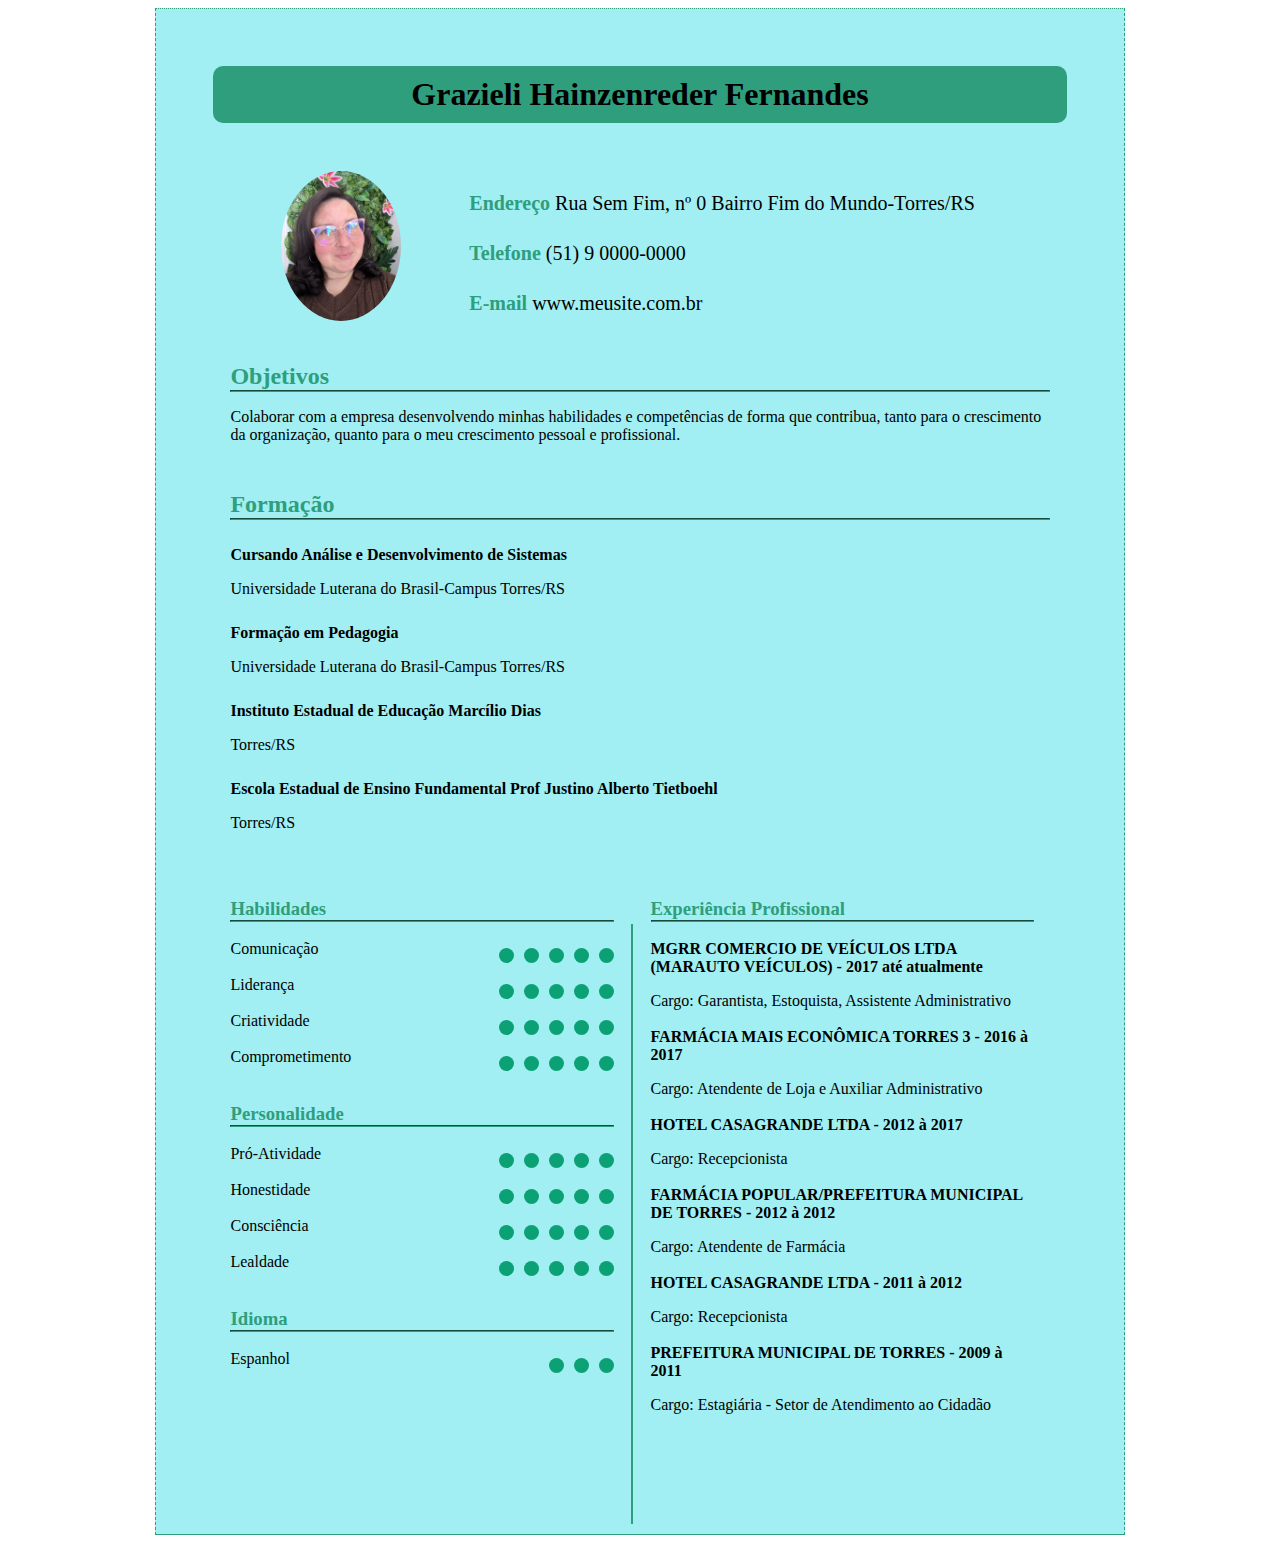
<file: aula_4_comp_css/index.html>
<!DOCTYPE html>
<html lang="pt-br">

<head>
    <meta charset="UTF-8">
    <meta http-equiv="X-UA-Compatible" content="IE=edge">
    <meta name="viewport" content="width=device-width, initial-scale=1.0">
    <title>Curriculo aula 4</title>
    <link rel="stylesheet" href="assets/css/style.css">
</head>

<body>
    <div class="tudo">
        <div class="linha">
            <h1>Grazieli Hainzenreder Fernandes</h1>
        </div>

        <div class="linha">
            <div id="foto">
                <img id="imgfoto" src="assets/imagens/FOTO.jpeg" alt="">
            </div>
            <div id="contato"> 
                <span class="tituloContato">Endereço</span> Rua Sem Fim, nº 0 Bairro Fim do Mundo-Torres/RS <br> <br>
                <span class="tituloContato">Telefone</span> (51) 9 0000-0000 <br> <br>
                <span class="tituloContato">E-mail</span> www.meusite.com.br <br>
            </div>
        </div>

        <div class="linha">
            <div id="objetivos"> <br>
                <h2>Objetivos</h2>
                <hr>
                <p>Colaborar com a empresa desenvolvendo minhas habilidades e competências de forma que contribua, tanto para o crescimento da organização, quanto para o meu crescimento pessoal e profissional.</p>
            </div>
        </div>

        <div class="linha">
            <div id="formacao">
                <h2>Formação</h2>
                <hr> <br>
                <h4>Cursando Análise e Desenvolvimento de Sistemas</h4>
                <p>Universidade Luterana do Brasil-Campus Torres/RS</p> <br>
                <h4>Formação em Pedagogia</h4>
                <p>Universidade Luterana do Brasil-Campus Torres/RS</p><br>
                <h4>Instituto Estadual de Educação Marcílio Dias</h4>
                <p>Torres/RS</p> <br>
                <h4>Escola Estadual de Ensino Fundamental Prof Justino Alberto Tietboehl</h4>
                <p>Torres/RS</p>
            </div>
        </div>

        <div class="linha">
            <div id="coluna1">
                <div>
                    <h3>Habilidades</h3>
                    <hr>
                    <br>
                    <div class="itens">Comunicação</div>
                    <div class="circulo"></div> 
                    <div class="circulo"></div> 
                    <div class="circulo"></div> 
                    <div class="circulo"></div>
                    <div class="circulo"></div>
                    <br>
                    <br>

                    <div class="itens">Liderança</div>
                    <div class="circulo"></div>
                    <div class="circulo"></div>
                    <div class="circulo"></div>
                    <div class="circulo"></div>
                    <div class="circulo"></div>
                    <br>
                    <br>

                    <div class="itens">Criatividade</div>
                    <div class="circulo"></div>
                    <div class="circulo"></div>
                    <div class="circulo"></div>
                    <div class="circulo"></div>
                    <div class="circulo"></div>
                    <br>
                    <br>

                    <div class="itens">Comprometimento</div>
                    <div class="circulo"></div>
                    <div class="circulo"></div>
                    <div class="circulo"></div>
                    <div class="circulo"></div>
                    <div class="circulo"></div>
                    <br>
                    <br>
                </div>
                <div>
                    <h3>Personalidade</h3> <hr>
                    <br>
                    <div class="itens">Pró-Atividade</div>
                    <div class="circulo"></div>
                    <div class="circulo"></div>
                    <div class="circulo"></div>
                    <div class="circulo"></div>
                    <div class="circulo"></div>
                    <br>
                    <br>

                    <div class="itens">Honestidade</div>
                    <div class="circulo"></div>
                    <div class="circulo"></div>
                    <div class="circulo"></div>
                    <div class="circulo"></div>
                    <div class="circulo"></div>
                    <br>
                    <br>

                    <div class="itens">Consciência</div>
                    <div class="circulo"></div>
                    <div class="circulo"></div>
                    <div class="circulo"></div>
                    <div class="circulo"></div>
                    <div class="circulo"></div>
                    <br>
                    <br>

                    <div class="itens">Lealdade</div>
                    <div class="circulo"></div>
                    <div class="circulo"></div>
                    <div class="circulo"></div>
                    <div class="circulo"></div>
                    <div class="circulo"></div>
                    <br>
                    <br>
                </div>
                <div>
                    <h3>Idioma</h3>
                    <hr>
<br>
                    <div class="itens">Espanhol</div> 
                    <div class="circulo"></div>
                    <div class="circulo"></div>
                    <div class="circulo"></div>
                    <br>
                </div>
            </div>

            <div id="coluna2"></div>

            <div id="coluna3">
                <h3>Experiência Profissional</h3>
                <hr>
                <br>
                <b>MGRR COMERCIO DE VEÍCULOS LTDA (MARAUTO VEÍCULOS) - 2017 até atualmente</b> 
                <p>Cargo: Garantista, Estoquista, Assistente Administrativo</p> <br>
                <b>FARMÁCIA MAIS ECONÔMICA TORRES 3 - 2016 à 2017</b> 
                <p>Cargo: Atendente de Loja e Auxiliar Administrativo</p> <br>
                <b>HOTEL CASAGRANDE LTDA - 2012 à 2017</b> 
                <p>Cargo: Recepcionista</p> <br>
                <b>FARMÁCIA POPULAR/PREFEITURA MUNICIPAL DE TORRES - 2012 à 2012</b> 
                <p>Cargo: Atendente de Farmácia</p> <br>
                <b>HOTEL CASAGRANDE LTDA - 2011 à 2012</b> 
                <p>Cargo: Recepcionista</p> <br>
                <b>PREFEITURA MUNICIPAL DE TORRES - 2009 à 2011</b>
                <p>Cargo: Estagiária - Setor de Atendimento ao Cidadão</p>
            </div>
        </div>
        <div class="linha"></div>
    </div>
</body>

</html>
</file>
<file: aula_4_comp_css/assets/css/style.css>
body{
    font-family: cursive;
}

.tudo{
    width: 75%;
    border: solid 1px;
    margin: 0 auto;
    background-color:  rgb(161, 239, 242);
    border-style: dotted dashed solid dashed;
    border-color:  rgb(47, 158, 125);
    padding: 10px;
}

.linha{
    clear: both;
    margin: 5%;
}

h2{
    color: rgb(47, 158, 125);
    text-align: left;
    margin-bottom: 0px;
}

h4{
    margin-bottom: 0;
    margin-top: 8px;
    text-align: left;
}

hr{
    margin-bottom: 0;
    margin-top: 0;
    border-color: rgb(47, 158, 125);
}

p{
    margin-bottom: 0;
}

 /* cabeçalho */
h1{
    background-color: rgb(47, 158, 125);
    padding: 10px;
    border-radius: 10px;
    margin-top: 0 auto;
    margin-bottom: 20px;
    text-align: center;
}
h3{
    color: rgb(47, 158, 125);
    text-align: left;
    margin-bottom: 0px;
}

/* foto e contato*/

#foto{
    width: 30%;
    float: left;
    text-align: center; 
}
#imgfoto{
    max-width: 150px;
    max-height: 150px;
    border-radius: 50%;
}
#contato{
    width: 65%;
    float: left;
    font-size: 20px;
    text-align: left;
    line-height: 25px;
    margin-top: 20px;
}

.tituloContato{
    color: rgb(47, 158, 125);
    font-weight: bolder;
}

/* objetivos*/
#objetivos{
    text-align: left;
    margin: 2%;
}

/* formação*/
#formacao{
    margin: 2%;
    text-align: left;
}

/* hab/comp */
#coluna1{
    width: 45%;
    float: left;
    text-align: left;
    margin-left: 2%;
    margin-right: 2%;
}
#coluna2{
    float: left;
    background-color: rgb(47, 158, 125);
    width: 2px;
    height: 600px;
    margin-top: 45px;
}
#coluna3{
    float: left;
    width: 45%;
    text-align: left;
    margin-left: 2%;
    margin-right: 2%;
}
.itens{
    float: left;
}

.circulo{
    height: 15px;
    width: 15px;
    background-color: rgb(12, 161, 116);
    border-radius: 50%;
    float: right;
    margin-left: 10px;
    margin-top: 8px;
}
</file>
